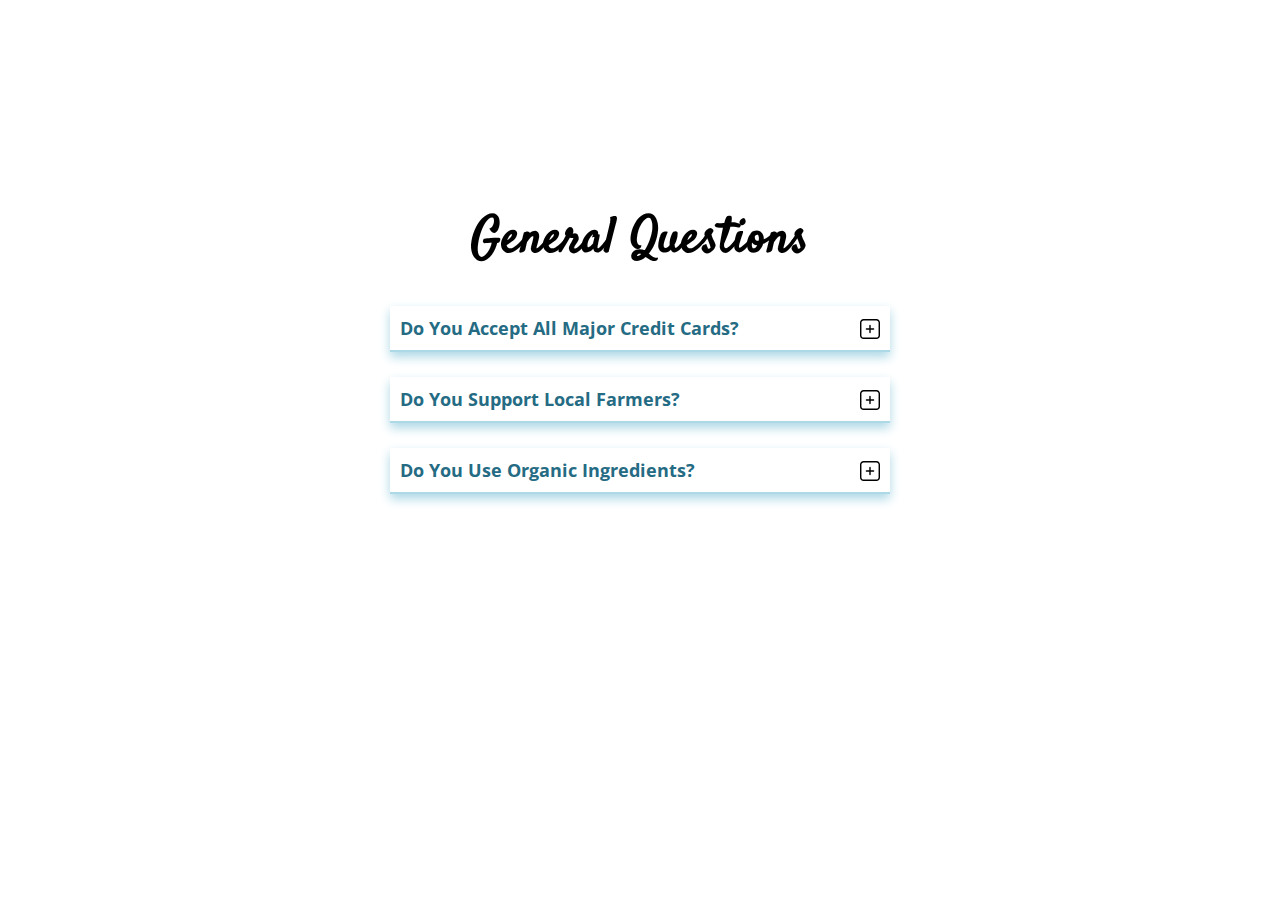
<file: Accordion1/index.html>
<!DOCTYPE html>
<html lang="en ">
  <head>
    <title>Questions</title>
    <meta charset="utf-8">
    <meta name="viewport" content="width=device-width, initial-scale=1.0">
    <link href="https://fonts.googleapis.com/css2?family=Open+Sans:wght@400;700&display=swap" rel="stylesheet">
    <link href="https://fonts.googleapis.com/css2?family=Satisfy&display=swap" rel="stylesheet">
    <link rel="stylesheet" href="style.css">
  </head>
  <body>
    <svg>
      <symbol id="open" viewBox="0 0 477.867 477.867">
        <g>
          <g>
            <path d="M392.533,0h-307.2C38.228,0.056,0.056,38.228,0,85.333v307.2c0.056,47.105,38.228,85.277,85.333,85.333h307.2
              c47.105-0.056,85.277-38.228,85.333-85.333v-307.2C477.81,38.228,439.638,0.056,392.533,0z M443.733,392.533
              c0,28.277-22.923,51.2-51.2,51.2h-307.2c-28.277,0-51.2-22.923-51.2-51.2v-307.2c0-28.277,22.923-51.2,51.2-51.2h307.2
              c28.277,0,51.2,22.923,51.2,51.2V392.533z"/>
          </g>
        </g>
        <g>
          <g>
            <path d="M324.267,221.867H256V153.6c0-9.426-7.641-17.067-17.067-17.067s-17.067,7.641-17.067,17.067v68.267H153.6
              c-9.426,0-17.067,7.641-17.067,17.067S144.174,256,153.6,256h68.267v68.267c0,9.426,7.641,17.067,17.067,17.067
              S256,333.692,256,324.267V256h68.267c9.426,0,17.067-7.641,17.067-17.067S333.692,221.867,324.267,221.867z"/>
          </g>
        </g>

      </symbol>
      <symbol id="close" viewBox="0 0 512 512">
        <g><path d="m416 241h-320c-8.284 0-15 6.716-15 15s6.716 15 15 15h320c8.284 0 15-6.716 15-15s-6.716-15-15-15z"/><path d="m437 0h-362c-41.355 0-75 33.645-75 75v362c0 41.355 33.645 75 75 75h362c41.355 0 75-33.645 75-75v-362c0-41.355-33.645-75-75-75zm45 437c0 24.813-20.187 45-45 45h-362c-24.813 0-45-20.187-45-45v-362c0-24.813 20.187-45 45-45h362c24.813 0 45 20.187 45 45z"/></g>
      </symbol>
    </svg>
    <section class="questions">
        <h1 class="title">general questions</h1>
        <div class="questions__list">
          <article class="questions__item">
            <div class="questions__header">
              <h3 class="questions__title">do you accept all major credit cards?</h3>
              <button class="questions__btn">
                <svg class="questions__icon-plus">
                  <use xlink:href="#open"></use>
                </svg>
                <svg class="questions__icon-minuse">
                  <use xlink:href="#close"></use>
                </svg>
              </button> 
            </div>
            <div class="questions__content">
              <p >
                Lorem ipsum dolor sit amet, consectetur adipiscing elit, sed do eiusmod tempor incididunt ut labore et dolore magna aliqua. Ut enim ad minim veniam, quis nostrud exercitation ullamco laboris nisi ut aliquip ex ea commodo consequat. Duis aute irure dolor in reprehenderit in voluptate velit esse cillum dolore eu fugiat nulla pariatur. Excepteur sint occaecat cupidatat non proident, sunt in culpa qui officia deserunt mollit anim id est laborum."
              </p>
            </div>
          </article>
          <article class="questions__item">
            <div class="questions__header">
              <h3 class="questions__title">do you support local farmers?</h3>
              <button class="questions__btn">
                <svg class="questions__icon-plus">
                  <use xlink:href="#open"></use>
                </svg>
                <svg class="questions__icon-minuse">
                  <use xlink:href="#close"></use>
                </svg>
              </button> 
            </div>
            <div class="questions__content">
              <p >
                "Sed ut perspiciatis unde omnis iste natus error sit voluptatem accusantium doloremque laudantium, totam rem aperiam, eaque ipsa quae ab illo inventore veritatis et quasi architecto beatae vitae dicta sunt explicabo. Nemo enim ipsam voluptatem quia voluptas sit aspernatur aut odit aut fugit, sed quia consequuntur magni dolores eos qui ratione voluptatem sequi nesciunt. Neque porro quisquam est, qui dolorem ipsum quia dolor sit amet, consectetur, adipisci velit, sed quia non numquam eius modi tempora incidunt ut labore et dolore magnam aliquam quaerat voluptatem. Ut enim ad minima veniam, quis nostrum exercitationem ullam corporis suscipit laboriosam, nisi ut aliquid ex ea commodi consequatur? Quis autem vel eum iure reprehenderit qui in ea voluptate velit esse quam nihil molestiae consequatur, vel illum qui dolorem eum fugiat quo voluptas nulla pariatur?"
              </p>
            </div>
            
          </article>
          <article class="questions__item">
            <div class="questions__header">
              <h3 class="questions__title">do you use organic ingredients?</h3>
              <button class="questions__btn">
                <svg class="questions__icon-plus">
                  <use xlink:href="#open"></use>
                </svg>
                <svg class="questions__icon-minuse">
                  <use xlink:href="#close"></use>
                </svg>
              </button>
              
                
            </div>
            <div class="questions__content">
              <p >
                Lorem ipsum dolor sit amet, consectetur adipiscing elit, sed do eiusmod tempor incididunt ut labore et dolore magna aliqua. Ut enim ad minim veniam, quis nostrud exercitation ullamco laboris nisi ut aliquip ex ea commodo consequat. Duis aute irure dolor in reprehenderit in voluptate velit esse cillum dolore eu fugiat nulla pariatur. Excepteur sint occaecat cupidatat non proident, sunt in culpa qui officia deserunt mollit anim id est laborum."
              </p>
            </div> 
          </article>
        </div>
      <script src="app.js"></script>      
  </body>
</html>
</file>
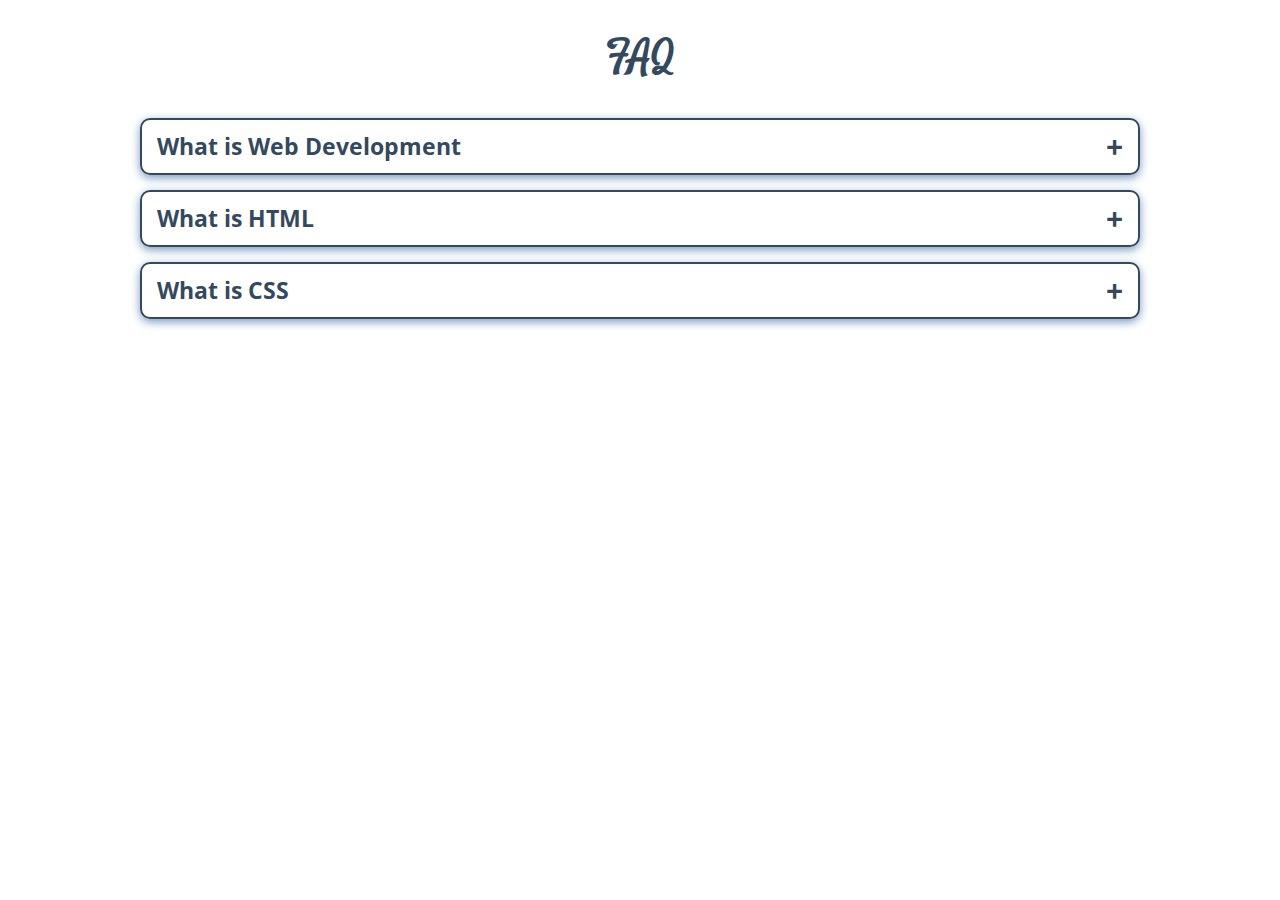
<file: Accordion2/index.html>
<!DOCTYPE html>
<html lang="en ">
  <head>
    <title>FAQ</title>
    <meta charset="utf-8">
    <meta name="viewport" content="width=device-width, initial-scale=1.0">
    <link href="https://fonts.googleapis.com/css2?family=Open+Sans:wght@400;700&display=swap" rel="stylesheet">
    <link href="https://fonts.googleapis.com/css2?family=Satisfy&display=swap" rel="stylesheet">
    <link rel="stylesheet" href="style.css">
  </head>
  <body>
    
      <h1 class="title">FAQ</h1>
      <div class="accordion">
        <div class="accordion-item">
          <div class="accordion-header">
            <h2 class="accordion-title">What is Web Development</h2>
          </div>
          <div class="accordion-body">
            <div class="accordion-body-content">
              <p>
                Lorem ipsum dolor sit amet, consectetur adipiscing elit, sed do eiusmod tempor incididunt ut labore et dolore magna aliqua. Ut enim ad minim veniam, quis nostrud exercitation ullamco laboris nisi ut aliquip ex ea commodo consequat. Duis aute irure dolor in reprehenderit in voluptate velit esse cillum dolore eu fugiat nulla pariatur. Excepteur sint occaecat cupidatat non proident, sunt in culpa qui officia deserunt mollit anim id est laborum."
              </p>
            </div>
          </div>
        </div>
        <div class="accordion-item">
          <div class="accordion-header">
            <h2 class="accordion-title">What is HTML</h2>
          </div>
          <div class="accordion-body">
            <div class="accordion-body-content">
              <p>
                Lorem ipsum dolor sit amet, consectetur adipiscing elit, sed do eiusmod tempor incididunt ut labore et dolore magna aliqua. Ut enim ad minim veniam, quis nostrud exercitation ullamco laboris nisi ut aliquip ex ea commodo consequat. Duis aute irure dolor in reprehenderit in voluptate velit esse cillum dolore eu fugiat nulla pariatur. Excepteur sint occaecat cupidatat non proident, sunt in culpa qui officia deserunt mollit anim id est laborum."
              </p>
            </div>
          </div>
        </div>
        <div class="accordion-item">
          <div class="accordion-header">
            <h2 class="accordion-title">What is CSS</h2>
          </div>
          <div class="accordion-body">
            <div class="accordion-body-content">
              <p>
                Lorem ipsum dolor sit amet, consectetur adipiscing elit, sed do eiusmod tempor incididunt ut labore et dolore magna aliqua. Ut enim ad minim veniam, quis nostrud exercitation ullamco laboris nisi ut aliquip ex ea commodo consequat. Duis aute irure dolor in reprehenderit in voluptate velit esse cillum dolore eu fugiat nulla pariatur. Excepteur sint occaecat cupidatat non proident, sunt in culpa qui officia deserunt mollit anim id est laborum."
              </p>
              <p>
                Lorem ipsum dolor sit amet, consectetur adipiscing elit, sed do eiusmod tempor incididunt ut labore et dolore magna aliqua. Ut enim ad minim veniam, quis nostrud exercitation ullamco laboris nisi ut aliquip ex ea commodo consequat. Duis aute irure dolor in reprehenderit in voluptate velit esse cillum dolore eu fugiat nulla pariatur. Excepteur sint occaecat cupidatat non proident, sunt in culpa qui officia deserunt mollit anim id est laborum."
              </p>
            </div>
          </div>
        </div>
      </div>
      <script src="app.js"></script>   

  </body>
</html>
</file>
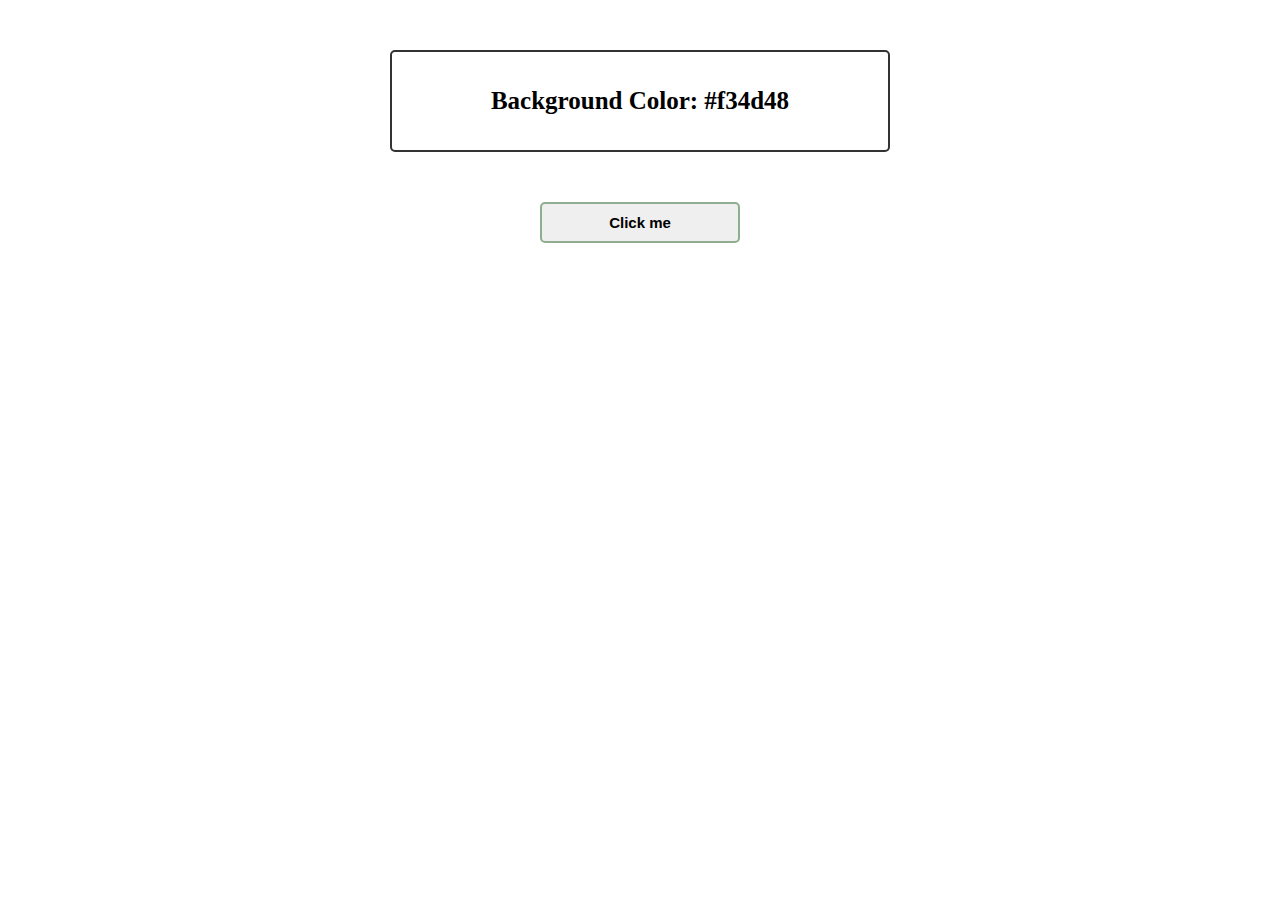
<file: Color Flipper/index.html>
<!DOCTYPE html>
<html lang="en ">
  <head>
    <title>Color Flipper</title>
    <meta charset="utf-8">
    <meta name="viewport" content="width=device-width, initial-scale=1.0">    
    <link rel="stylesheet" href="style.css">
  </head>
  <body>    
    <div class="container">
      <h3 class="title">Background Color: <span class="color">#f34d48</span></h3>
    </div>
    <button class="btn">Click me</button>
  </body>
  <script src="app.js"></script>
</html>
</file>
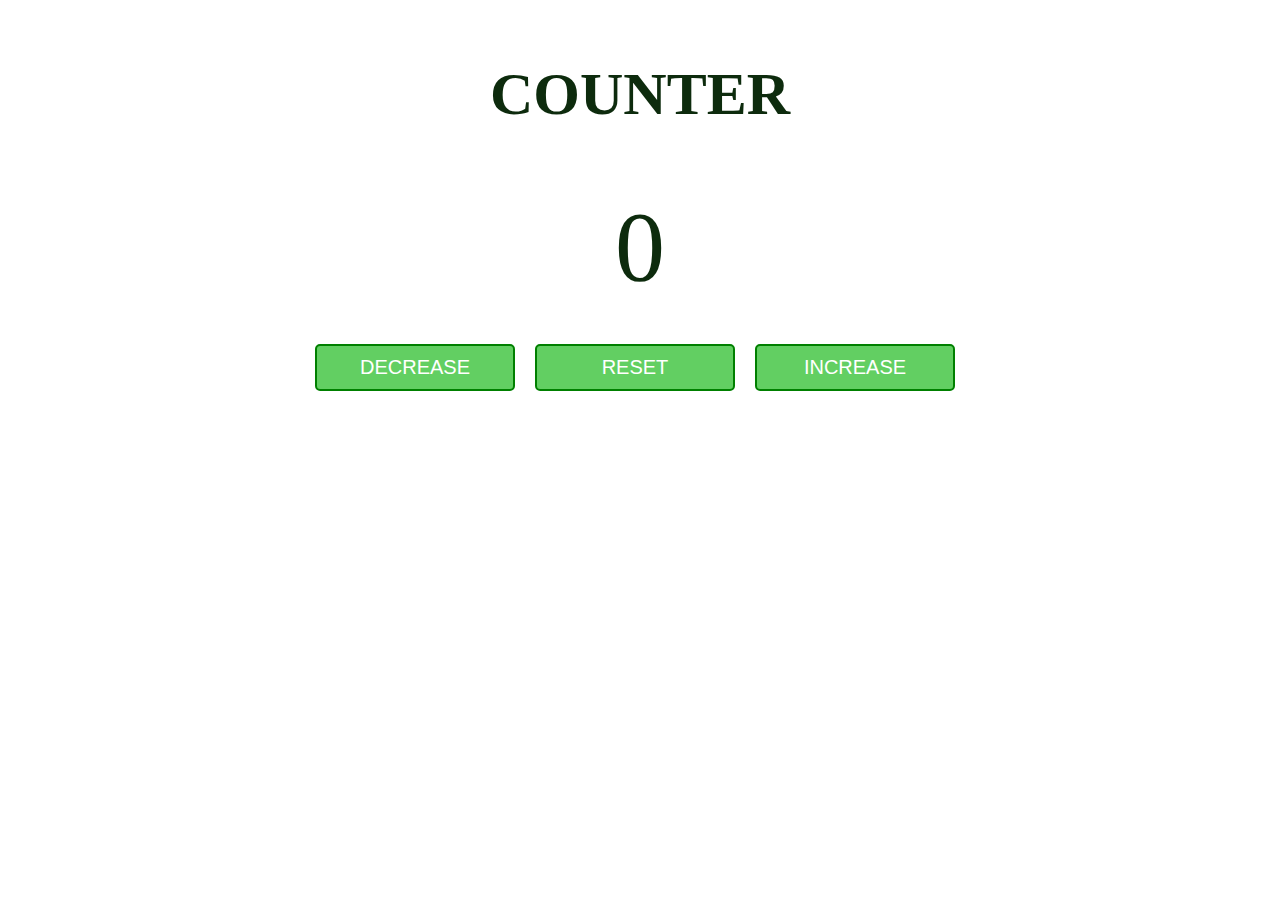
<file: Counter/index.html>
<!DOCTYPE html>
<html lang="en ">
  <head>
    <title>Counter</title>
    <meta charset="utf-8">
    <meta name="viewport" content="width=device-width, initial-scale=1.0">    
    <link rel="stylesheet" href="style.css">
  </head>
  <body>    
    <div class="container">
      <h3 class="title">Counter</h3>
      <p class="countNumber">0</p>
    </div>
    <div class="btn-container">
      <button class="btn btnDecrease">decrease</button>
      <button class="btn btnReset">reset</button>
      <button class="btn btnIncrease">increase</button>
    </div>
    
  </body>
  <script src="app.js"></script>
</html>
</file>
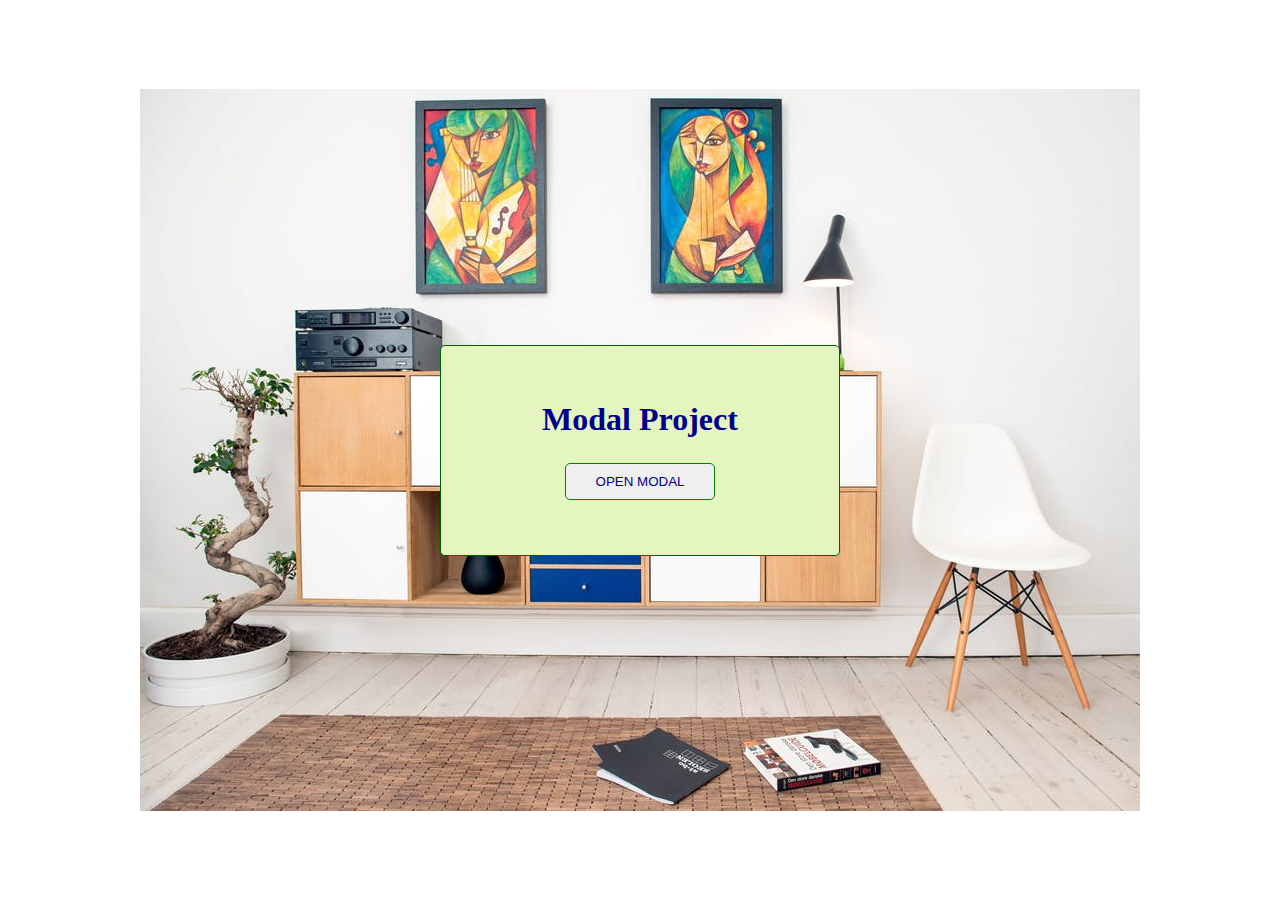
<file: Modal/index.html>
<!DOCTYPE html>
<html lang="en ">
  <head>
    <title>Modal</title>
    <meta charset="utf-8">
    <meta name="viewport" content="width=device-width, initial-scale=1.0">
    <link href="https://fonts.googleapis.com/css2?family=Open+Sans:wght@400;700&display=swap" rel="stylesheet">
    <link rel="stylesheet" href="style.css">
  </head>
  <body>
    <div class="wrapper">
      <div class="banner">
        <h1 class="banner-title">modal project</h1>
        <button class="btn btn-modal">open modal</button>
      </div>
    </div>
    
    <div class="modal-overlay">
      <div class="modal-container">
        <h3 class="modal-title">modal content</h3>
        <button class="btn-close">
          <img class="btn-close__icon" src="cancel.svg" alt="btn-close-modal">
        </button>
      </div>
    </div>
  <script src="app.js"></script>
  </body>
</html>
</file>
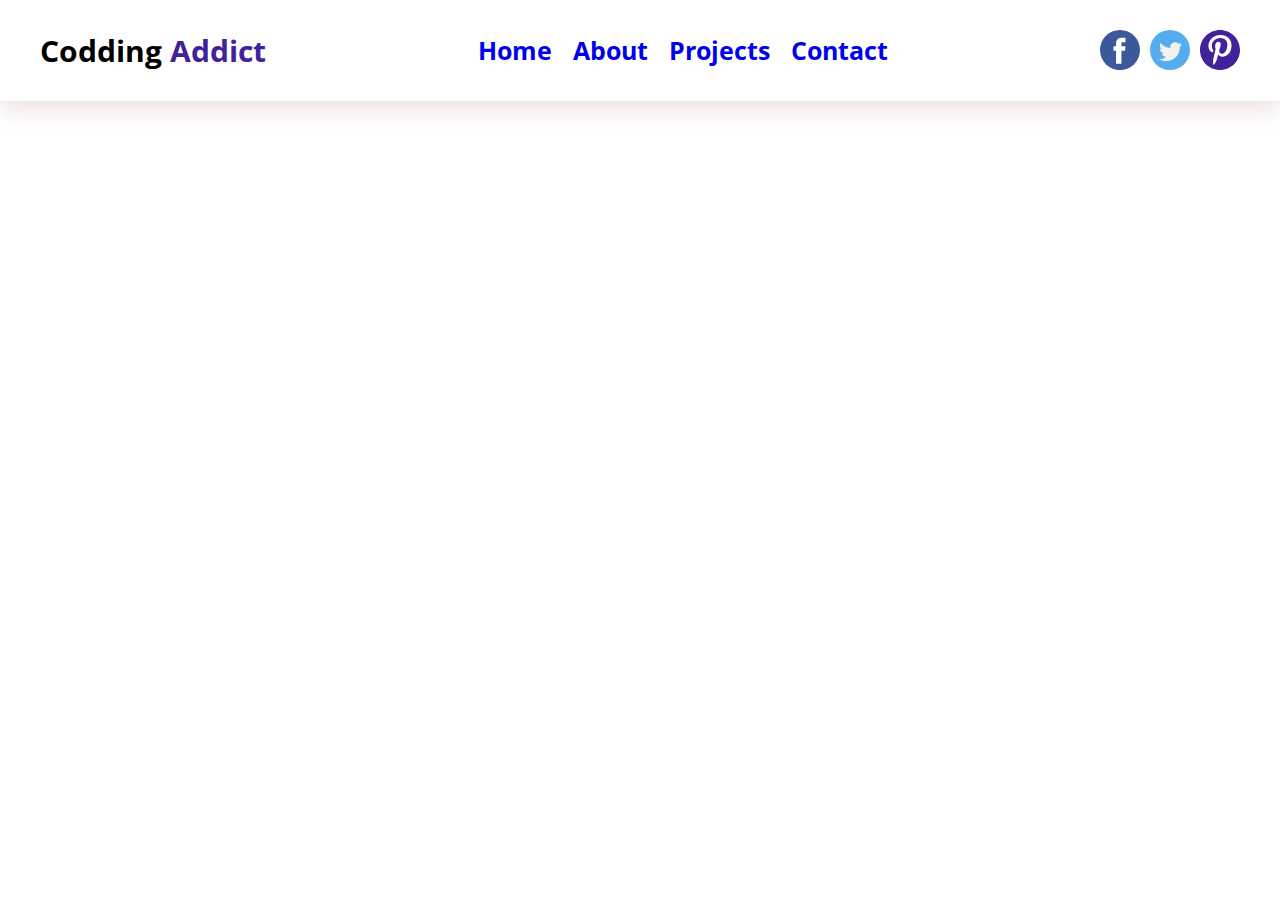
<file: Navbar/index.html>
<!DOCTYPE html>
<html lang="en ">
  <head>
    <title>NavBar</title>
    <meta charset="utf-8">
    <meta name="viewport" content="width=device-width, initial-scale=1.0">
    <link href="https://fonts.googleapis.com/css2?family=Open+Sans:wght@400;700&display=swap" rel="stylesheet">
    <link rel="stylesheet" href="style.css">
  </head>
  <body>

    <svg display="none">
      <symbol id="facebook" viewBox="0 0 112.196 112.196">
        <g>
          <circle style="fill:#3B5998;" cx="56.098" cy="56.098" r="56.098"/>
          <path style="fill:#FFFFFF;" d="M70.201,58.294h-10.01v36.672H45.025V58.294h-7.213V45.406h7.213v-8.34
            c0-5.964,2.833-15.303,15.301-15.303L71.56,21.81v12.51h-8.151c-1.337,0-3.217,0.668-3.217,3.513v7.585h11.334L70.201,58.294z"/>
        </g>
      </symbol>
      <symbol id="twitter" viewBox="0 0 112.197 112.197">
        <g>
          <circle style="fill:#55ACEE;" cx="56.099" cy="56.098" r="56.098"/>
          <g>
            <path style="fill:#F1F2F2;" d="M90.461,40.316c-2.404,1.066-4.99,1.787-7.702,2.109c2.769-1.659,4.894-4.284,5.897-7.417
              c-2.591,1.537-5.462,2.652-8.515,3.253c-2.446-2.605-5.931-4.233-9.79-4.233c-7.404,0-13.409,6.005-13.409,13.409
              c0,1.051,0.119,2.074,0.349,3.056c-11.144-0.559-21.025-5.897-27.639-14.012c-1.154,1.98-1.816,4.285-1.816,6.742
              c0,4.651,2.369,8.757,5.965,11.161c-2.197-0.069-4.266-0.672-6.073-1.679c-0.001,0.057-0.001,0.114-0.001,0.17
              c0,6.497,4.624,11.916,10.757,13.147c-1.124,0.308-2.311,0.471-3.532,0.471c-0.866,0-1.705-0.083-2.523-0.239
              c1.706,5.326,6.657,9.203,12.526,9.312c-4.59,3.597-10.371,5.74-16.655,5.74c-1.08,0-2.15-0.063-3.197-0.188
              c5.931,3.806,12.981,6.025,20.553,6.025c24.664,0,38.152-20.432,38.152-38.153c0-0.581-0.013-1.16-0.039-1.734
              C86.391,45.366,88.664,43.005,90.461,40.316L90.461,40.316z"/>
          </g>
        </g>
      </symbol>
      <symbol id="pinterest" viewBox="0 0 97.75 97.75" >
        <g>
          <path d="M48.875,0C21.883,0,0,21.882,0,48.875S21.883,97.75,48.875,97.75S97.75,75.868,97.75,48.875S75.867,0,48.875,0z
             M54.499,65.109c-4.521,0-8.773-2.444-10.229-5.219c0,0-2.432,9.645-2.943,11.506c-1.813,6.58-7.146,13.162-7.561,13.701
            c-0.289,0.375-0.928,0.258-0.994-0.24c-0.113-0.838-1.475-9.139,0.127-15.909c0.801-3.4,5.383-22.814,5.383-22.814
            s-1.334-2.673-1.334-6.625c0-6.205,3.596-10.837,8.074-10.837c3.807,0,5.645,2.859,5.645,6.286c0,3.828-2.436,9.552-3.693,14.856
            c-1.051,4.441,2.225,8.064,6.605,8.064c7.933,0,13.272-10.188,13.272-22.261c0-9.174-6.176-16.044-17.418-16.044
            c-12.697,0-20.615,9.471-20.615,20.052c0,3.646,1.078,6.221,2.764,8.21c0.773,0.915,0.883,1.283,0.602,2.333
            c-0.203,0.771-0.66,2.625-0.854,3.358c-0.279,1.062-1.137,1.44-2.098,1.049c-5.846-2.387-8.572-8.793-8.572-15.994
            c0-11.893,10.029-26.154,29.922-26.154c15.985,0,26.506,11.566,26.506,23.984C77.089,52.839,67.956,65.109,54.499,65.109z"/>
        </g>
      </symbol>
    </svg>  
    
    <header class="header">
      <div class="container">
        <div class="header__inner">
          <h1 class="header__title">codding <span>addict</span></h1>
          <nav class="nav">
            <ul class="nav__list">
              <li class="nav__item">
                <a href="#" class="nav__link">home</a>
              </li>
              <li class="nav__item">
                <a href="#" class="nav__link">about</a>
              </li>
              <li class="nav__item">
                <a href="#" class="nav__link">projects</a>
              </li>
              <li class="nav__item">
                <a href="#" class="nav__link">contact</a>
              </li>
            </ul>
          </nav>
          <button class="nav-burger" id="nav-burger">
            <span class="nav-burger__item"></span>
          </button>
          
          <div class="social">
              <a href="#" class="social__item" target="_blank">
                <svg class="social__icon">              
                  <use xlink:href="#facebook"></use>
                </svg>
              </a>
              <a href="#" class="social__item" target="_blank">
                <svg class="social__icon">
                  <use xlink:href="#twitter"></use>
                </svg>
              </a>
              <a href="#" class="social__item" target="_blank">
                <svg class="social__icon">
                  <use xlink:href="#pinterest"></use>
                </svg>
              </a>
          </div>
        </div>
      </div>
    </header>
    <script src="app.js"></script>
  </body>
</html>
</file>
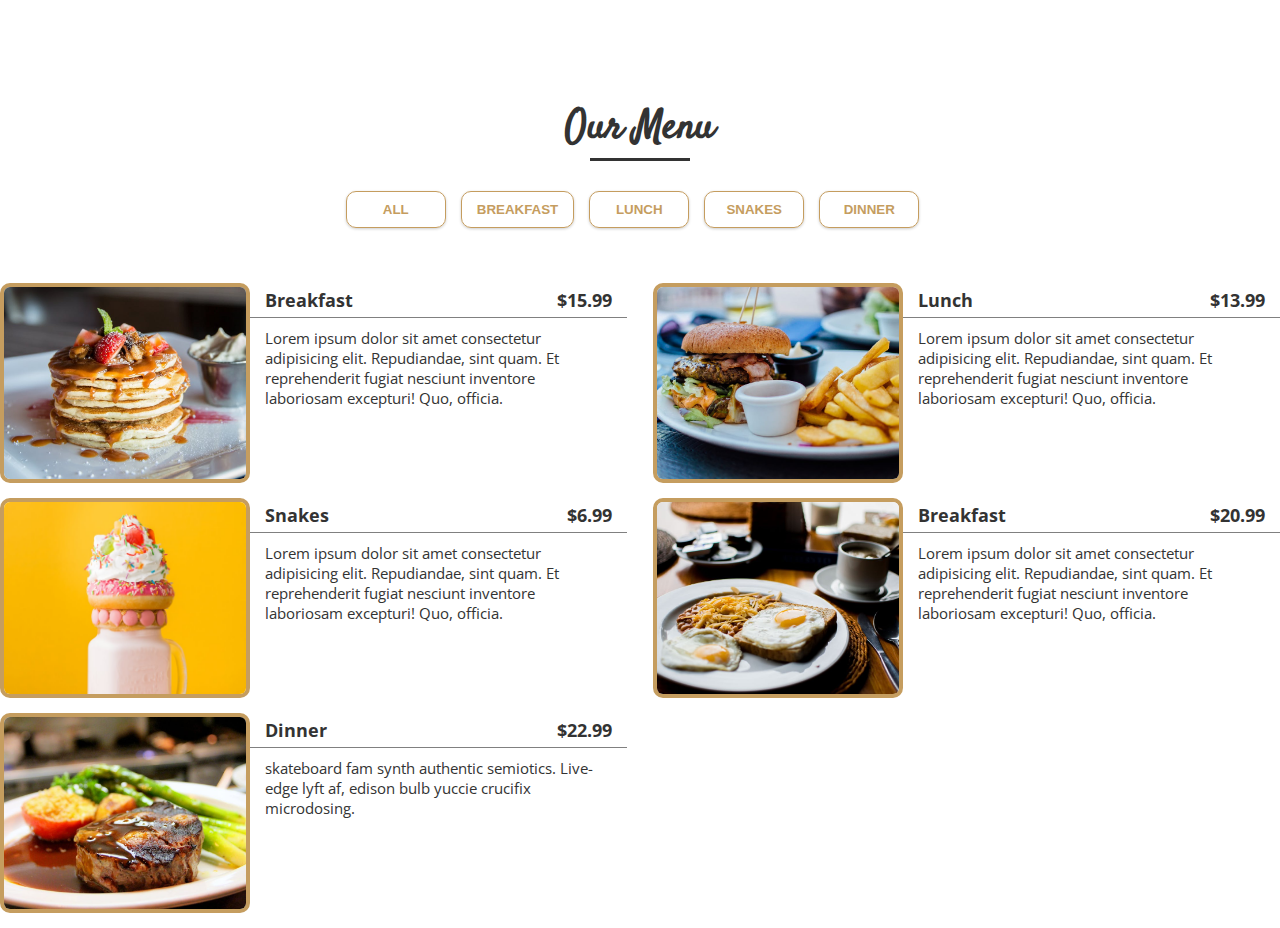
<file: Restaurant Menu Page/index.html>
<!DOCTYPE html>
<html lang="en ">
  <head>
    <title>Restaurant Menu</title>
    <meta charset="utf-8">
    <meta name="viewport" content="width=device-width, initial-scale=1.0">
    <link href="https://fonts.googleapis.com/css2?family=Open+Sans:wght@400;700&display=swap" rel="stylesheet">
    <link href="https://fonts.googleapis.com/css2?family=Satisfy&display=swap" rel="stylesheet">
    <link rel="stylesheet" href="style.css">
  </head>
  <body>
    <section class="menu">
      <h1 class="menu-title">
        our menu
      </h1>
      <div class="btn-container">
        <!-- 
        <button type="button" class="btn-filter" data-category="all">all</button>
        -->
      </div>
      <section class="menu-list">
        
        <!--
        <article class="menu-item"> 
          <div class="menu-imgblock">
            <img class="menu-img" src="img/item-1.jpeg" alt="">
          </div>
          <div class="menu-item-body">
            <div class="menu-item-header">
              <h3 class="menu-item-title">buttermilk pancakes</h3>
              <h3 class="menu-item-price">$15.99</h3>
            </div>
            <div class="menu-item-content">
              <p>
                Lorem ipsum dolor sit amet consectetur adipisicing elit.
                Repudiandae, sint quam. Et reprehenderit fugiat nesciunt inventore
                laboriosam excepturi! Quo, officia.
              </p>
            </div>
          </div>
        </article>
        -->
      
      </section>
    </section>
  
  
    <script src="app.js"></script>

  </body>
</html>
</file>
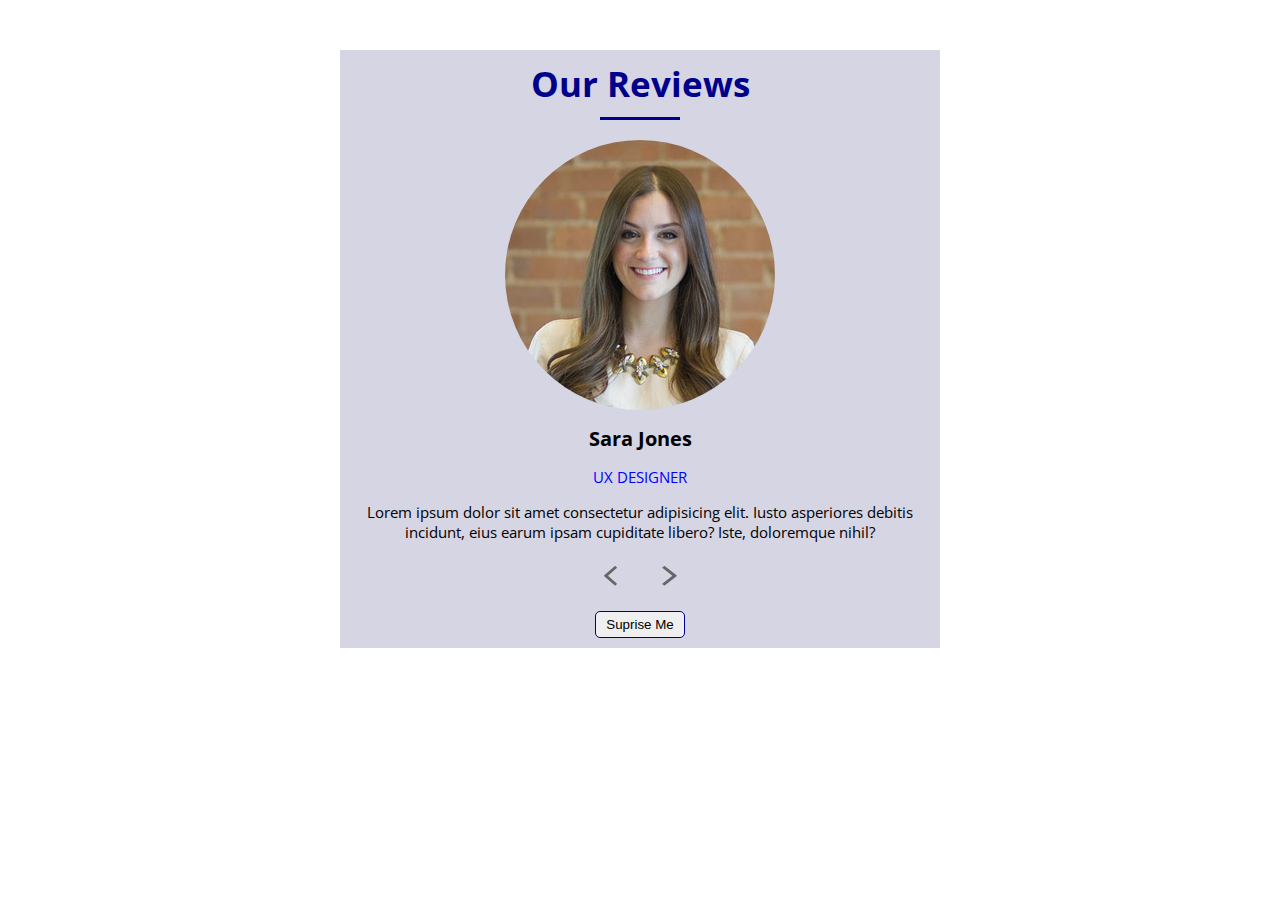
<file: ReviewSlider/index.html>
<!DOCTYPE html>
<html lang="en ">
  <head>
    <title>ReviewsSlider</title>
    <meta charset="utf-8">
    <meta name="viewport" content="width=device-width, initial-scale=1.0">
    <link href="https://fonts.googleapis.com/css2?family=Open+Sans:wght@400;700&display=swap" rel="stylesheet">
    <link rel="stylesheet" href="style.css">
  </head>
  <body>
    <main>
      <section class="container">
        <h2 class="title">Our Reviews</h2>
        <article class="review">
          <div class="container-img">
            <img src="" id="person-img" alt="author_photo">
          </div>
          <h4 class="author" id="author"></h4>
          <p class="job" id="job"></p>
          <p class="info" id="info"></p>
          <div class="btn-container">
            <button class="btn-prev"></button>
            <button class="btn-next"></button>
          </div>
          <button class="btn-random">suprise me</button>
        </article>
      </section>
    </main>
    <script src="app.js"></script>
  </body>
  </html>
</file>
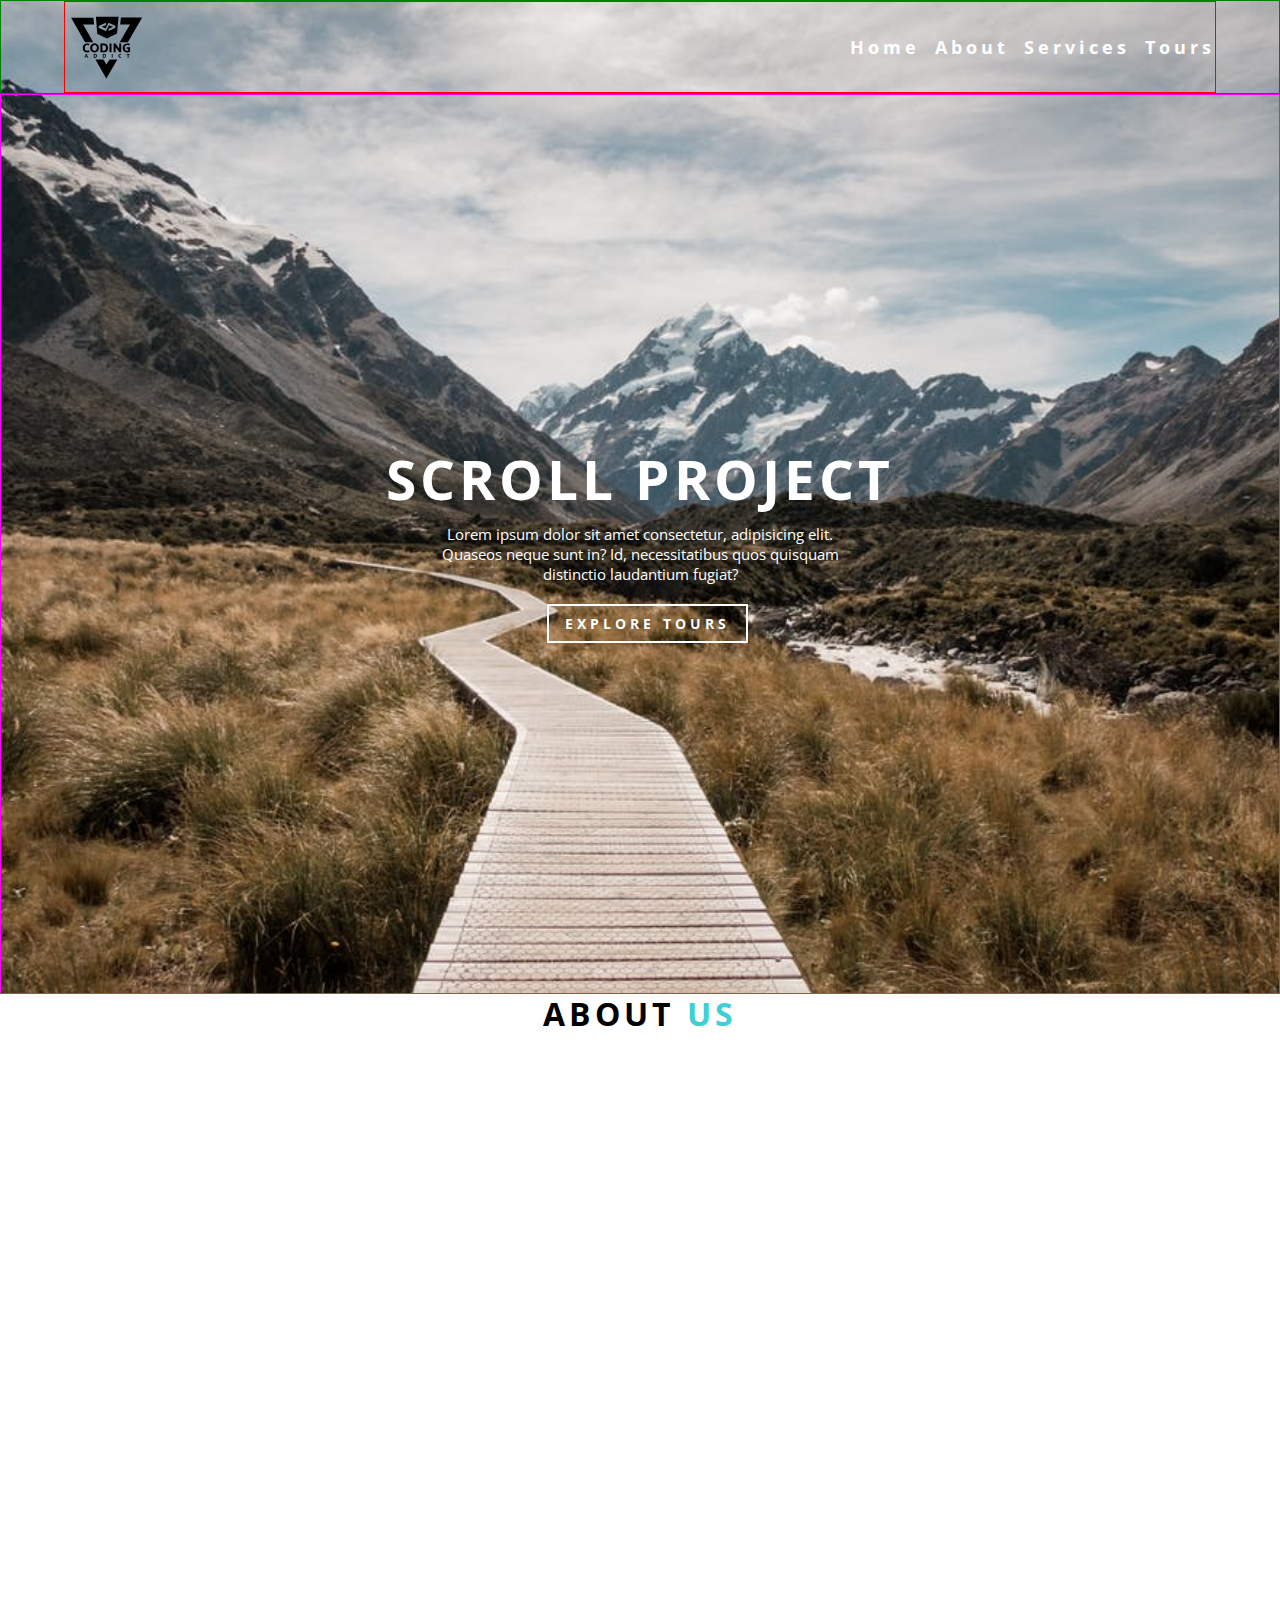
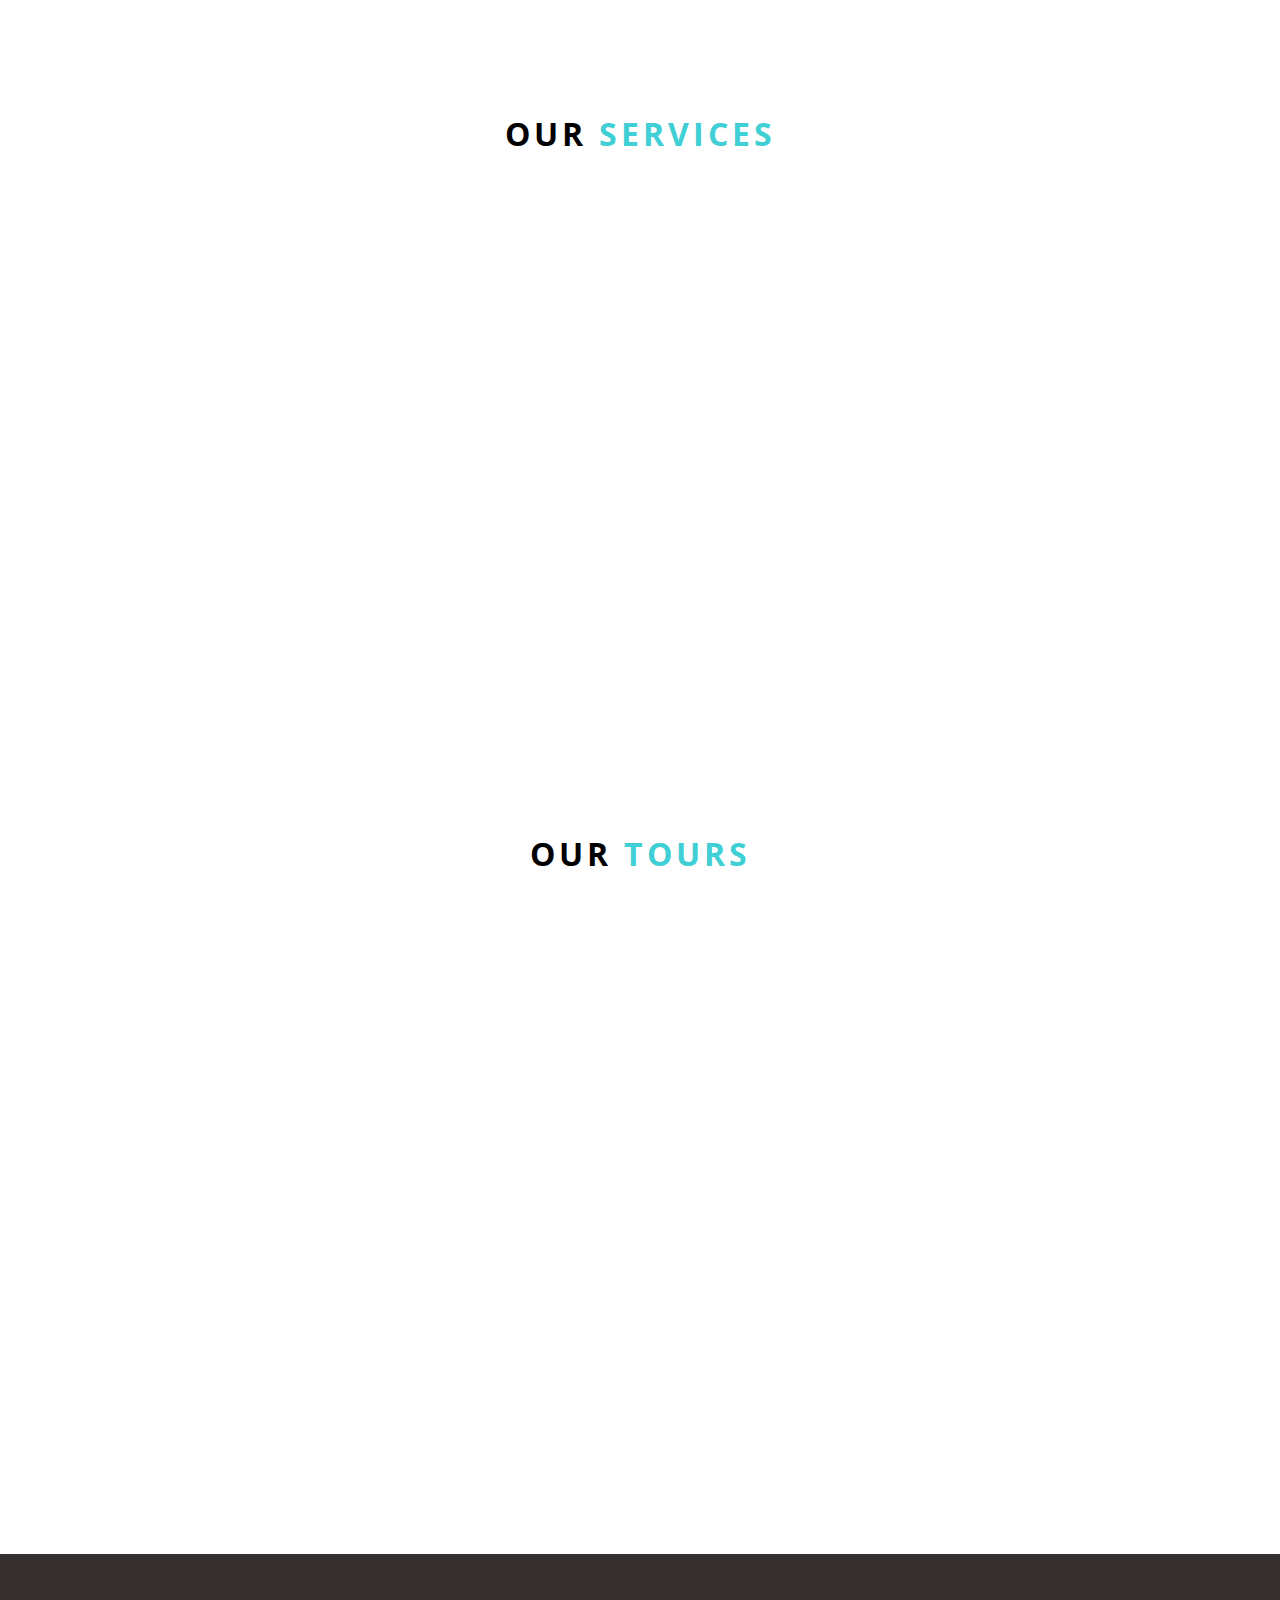
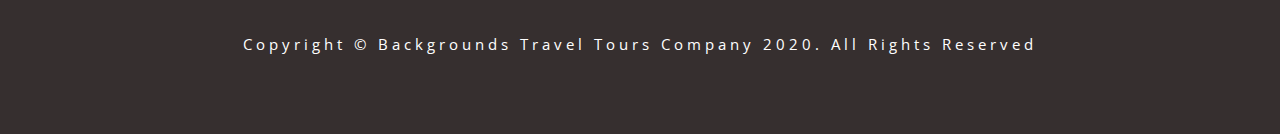
<file: Scroll Responsive/index.html>
<!DOCTYPE html>
<html lang="en ">
  <head>
    <title>Scroll Responsive</title>
    <meta charset="utf-8">
    <meta name="viewport" content="width=device-width, initial-scale=1.0">
    <link href="https://fonts.googleapis.com/css2?family=Open+Sans:wght@400;700&display=swap" rel="stylesheet">
    <link rel="stylesheet" href="style.css">
  </head>
  <body>
    <section id="home" class="intro">
      <header class="header">
        <div class="header__inner">
          <img class="logo" src="logo.svg" alt="logo">
        <nav class="nav">
          <ul class="links">
            <li>
              <a href="#home" class="scroll-link">home</a>
            </li>
            <li>
              <a href="#about" class="scroll-link">about</a>
            </li>
            <li>
              <a href="#services" class="scroll-link">services</a>
            </li>
            <li>
              <a href="#tours" class="scroll-link">tours</a>
            </li>
          </ul>
        </nav>
        <button class="nav-toggle">
          <img class="nav-toggle-img" src="square.svg" alt="burgermenu">
        </button>
        </div>
      </header>
      <div class="banner">
        <h1 class="banner-title">scroll project</h1>
        <p class="banner-content">
          Lorem ipsum dolor sit amet consectetur, adipisicing elit. Quaseos neque sunt in? Id, necessitatibus quos quisquam distinctio laudantium fugiat?
        </p>
        <a href="#tours" class="btn btn-white scroll-link">explore tours</a>
      </div>
    </section>
    <section id="about" class="section">
      <h2 class="section-title">about <span>us</span></h2>
    </section>
    <section id="services" class="section">
      <h2 class="section-title">our <span>services</span></h2>
    </section>
    <section id="tours" class="section">
      <h2 class="section-title">our <span>tours</span></h2>
    </section>
    <footer class="section">
      <p>
        copyright &copy; backgrounds travel tours company <span id="date">2020</span>. all rights reserved
      </p>
    </footer>
    <a href="#home" class="top-link">
      <img src="up-arrow.svg">
    </a>
    <script src="app.js"></script>
  </body>
</html>
</file>
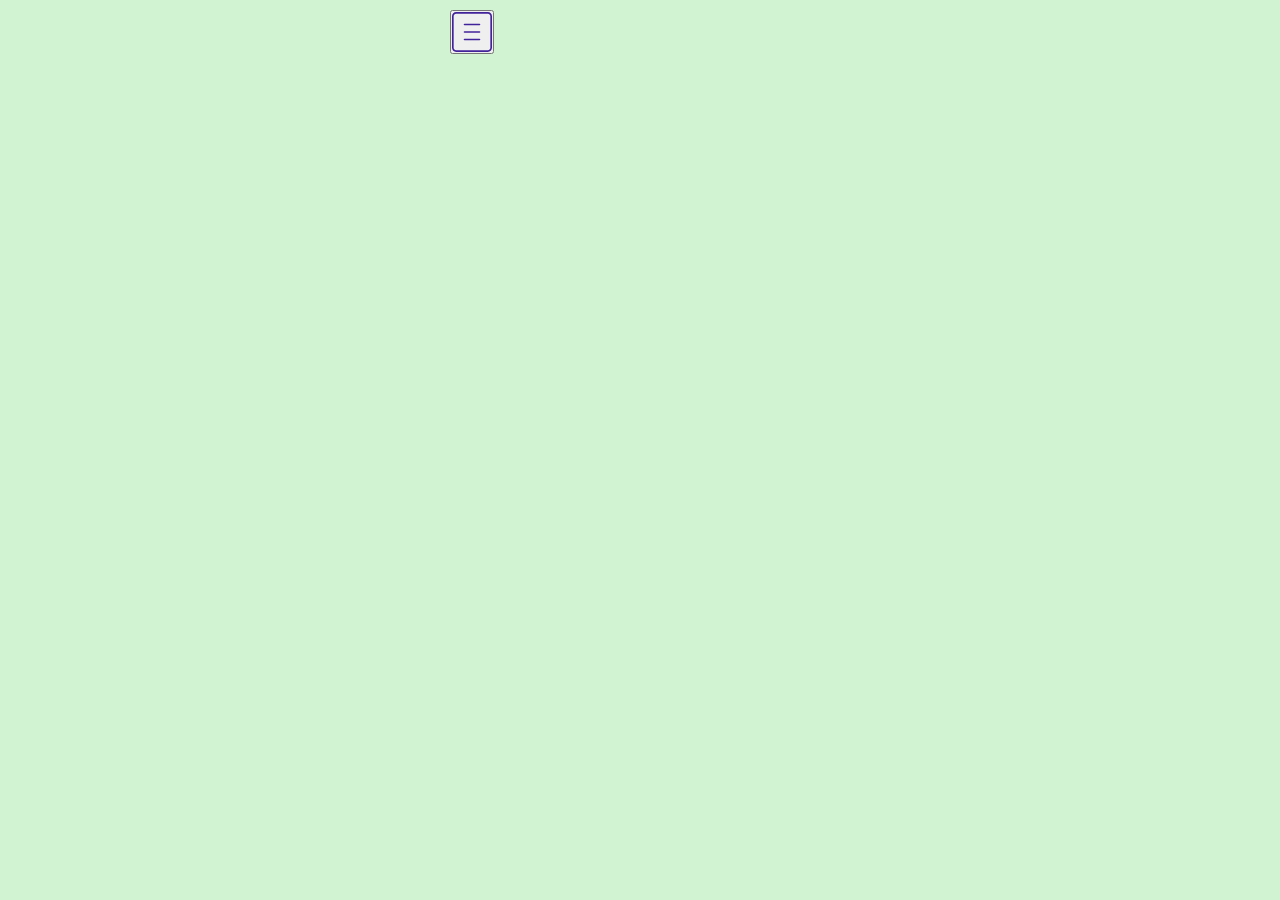
<file: Sidebar/index.html>
<!DOCTYPE html>
<html lang="en ">
  <head>
    <title>Sidebar</title>
    <meta charset="utf-8">
    <meta name="viewport" content="width=device-width, initial-scale=1.0">
    <link href="https://fonts.googleapis.com/css2?family=Open+Sans:wght@400;700&display=swap" rel="stylesheet">
    <link rel="stylesheet" href="style.css">
  </head>
  <body>
    <svg display="none">
      <symbol id="facebook" viewBox="0 0 112.196 112.196">
        <g>
          <circle style="fill:#3B5998;" cx="56.098" cy="56.098" r="56.098"/>
          <path style="fill:#FFFFFF;" d="M70.201,58.294h-10.01v36.672H45.025V58.294h-7.213V45.406h7.213v-8.34
            c0-5.964,2.833-15.303,15.301-15.303L71.56,21.81v12.51h-8.151c-1.337,0-3.217,0.668-3.217,3.513v7.585h11.334L70.201,58.294z"/>
        </g>
      </symbol>
      <symbol id="twitter" viewBox="0 0 112.197 112.197">
        <g>
          <circle style="fill:#55ACEE;" cx="56.099" cy="56.098" r="56.098"/>
          <g>
            <path style="fill:#F1F2F2;" d="M90.461,40.316c-2.404,1.066-4.99,1.787-7.702,2.109c2.769-1.659,4.894-4.284,5.897-7.417
              c-2.591,1.537-5.462,2.652-8.515,3.253c-2.446-2.605-5.931-4.233-9.79-4.233c-7.404,0-13.409,6.005-13.409,13.409
              c0,1.051,0.119,2.074,0.349,3.056c-11.144-0.559-21.025-5.897-27.639-14.012c-1.154,1.98-1.816,4.285-1.816,6.742
              c0,4.651,2.369,8.757,5.965,11.161c-2.197-0.069-4.266-0.672-6.073-1.679c-0.001,0.057-0.001,0.114-0.001,0.17
              c0,6.497,4.624,11.916,10.757,13.147c-1.124,0.308-2.311,0.471-3.532,0.471c-0.866,0-1.705-0.083-2.523-0.239
              c1.706,5.326,6.657,9.203,12.526,9.312c-4.59,3.597-10.371,5.74-16.655,5.74c-1.08,0-2.15-0.063-3.197-0.188
              c5.931,3.806,12.981,6.025,20.553,6.025c24.664,0,38.152-20.432,38.152-38.153c0-0.581-0.013-1.16-0.039-1.734
              C86.391,45.366,88.664,43.005,90.461,40.316L90.461,40.316z"/>
          </g>
        </g>
      </symbol>
      <symbol id="pinterest" viewBox="0 0 97.75 97.75" >
        <g>
          <path d="M48.875,0C21.883,0,0,21.882,0,48.875S21.883,97.75,48.875,97.75S97.75,75.868,97.75,48.875S75.867,0,48.875,0z
             M54.499,65.109c-4.521,0-8.773-2.444-10.229-5.219c0,0-2.432,9.645-2.943,11.506c-1.813,6.58-7.146,13.162-7.561,13.701
            c-0.289,0.375-0.928,0.258-0.994-0.24c-0.113-0.838-1.475-9.139,0.127-15.909c0.801-3.4,5.383-22.814,5.383-22.814
            s-1.334-2.673-1.334-6.625c0-6.205,3.596-10.837,8.074-10.837c3.807,0,5.645,2.859,5.645,6.286c0,3.828-2.436,9.552-3.693,14.856
            c-1.051,4.441,2.225,8.064,6.605,8.064c7.933,0,13.272-10.188,13.272-22.261c0-9.174-6.176-16.044-17.418-16.044
            c-12.697,0-20.615,9.471-20.615,20.052c0,3.646,1.078,6.221,2.764,8.21c0.773,0.915,0.883,1.283,0.602,2.333
            c-0.203,0.771-0.66,2.625-0.854,3.358c-0.279,1.062-1.137,1.44-2.098,1.049c-5.846-2.387-8.572-8.793-8.572-15.994
            c0-11.893,10.029-26.154,29.922-26.154c15.985,0,26.506,11.566,26.506,23.984C77.089,52.839,67.956,65.109,54.499,65.109z"/>
        </g>
      </symbol>
      <symbol id="burgermenu" viewBox="0 0 24 24">
        <g>
          <path d="m21.5 24h-19c-1.379 0-2.5-1.122-2.5-2.5v-19c0-1.378 1.121-2.5 2.5-2.5h19c1.379 0 2.5 1.122 2.5 2.5v19c0 1.378-1.121 2.5-2.5 2.5zm-19-23c-.827 0-1.5.673-1.5 1.5v19c0 .827.673 1.5 1.5 1.5h19c.827 0 1.5-.673 1.5-1.5v-19c0-.827-.673-1.5-1.5-1.5z"/></g><g><path d="m16.5 8h-9c-.276 0-.5-.224-.5-.5s.224-.5.5-.5h9c.276 0 .5.224.5.5s-.224.5-.5.5z"/></g><g><path d="m16.5 12.5h-9c-.276 0-.5-.224-.5-.5s.224-.5.5-.5h9c.276 0 .5.224.5.5s-.224.5-.5.5z"/></g><g><path d="m16.5 17h-9c-.276 0-.5-.224-.5-.5s.224-.5.5-.5h9c.276 0 .5.224.5.5s-.224.5-.5.5z"/></g>
      </symbol>
    </svg>
    <main>
    <button class="btn-toggle">
      <svg class="btn-icon">
        <use xlink:href="#burgermenu"></use>
      </svg>
    </button>
    <aside class="sidebar">
      <h1 class="title">codding adict</h1>
      <nav class="nav">
        <ul class="nav__list">
          <li class="nav__item">
            <a href="#" class="nav__link">home</a>
          </li>
          <li class="nav__item">
            <a href="#" class="nav__link">about</a>
          </li>
          <li class="nav__item">
            <a href="#" class="nav__link">projects</a>
          </li>
          <li class="nav__item">
            <a href="#" class="nav__link">contact</a>
          </li>
        </ul>
      </nav>
      <div class="social">
        <a href="#" class="social__item" target="_blank">
          <svg class="social__icon">              
            <use xlink:href="#facebook"></use>
          </svg>
        </a>
        <a href="#" class="social__item" target="_blank">
          <svg class="social__icon">
            <use xlink:href="#twitter"></use>
          </svg>
        </a>
        <a href="#" class="social__item" target="_blank">
          <svg class="social__icon">
            <use xlink:href="#pinterest"></use>
          </svg>
        </a>
    </div>
    </aside>
  </main>
  </body>
  <script src="app.js"></script>
  </html>
</file>
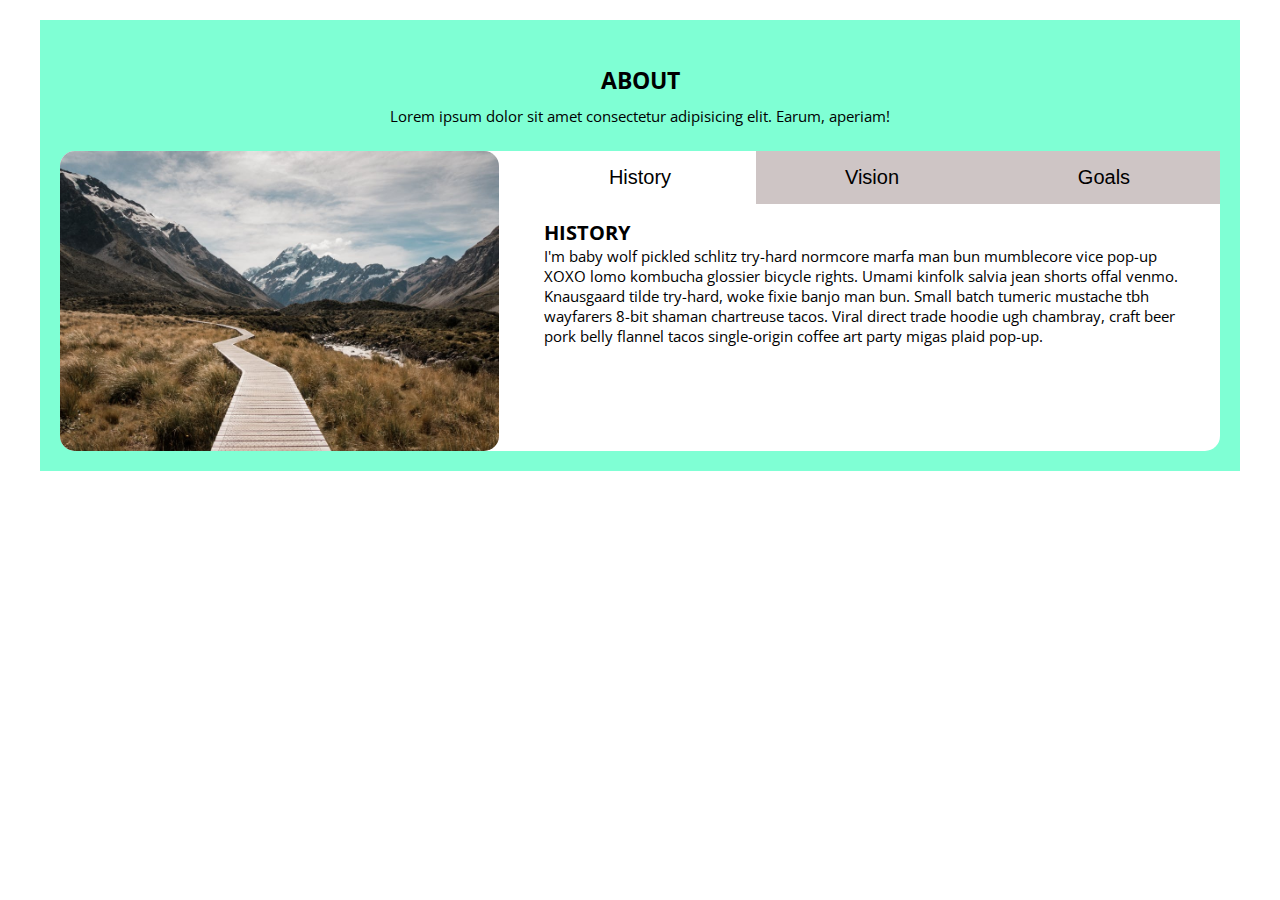
<file: Tabs/index.html>
<!DOCTYPE html>
<html lang="en ">
  <head>
    <title>Tabs</title>
    <meta charset="utf-8">
    <meta name="viewport" content="width=device-width, initial-scale=1.0">
    <link href="https://fonts.googleapis.com/css2?family=Open+Sans:wght@400;700&display=swap" rel="stylesheet">
    <link rel="stylesheet" href="style.css">
  </head>
  <body>
    <section class="section container">
      <div class="section__inner">
      <div class="about-header">
        <h2>about</h2>
        <p>
          Lorem ipsum dolor sit amet consectetur adipisicing elit. Earum,
          aperiam!
        </p>
      </div>

      <div class="about">
        <article>
          <img class="about-img" src="bcg.jpeg" alt="about-img">
        </article>

        <article class="about-content">
          <div class="btn-container">
            <button class="btn-tab active" data-id="history">history</button>
            <button class="btn-tab" data-id="vision">vision</button>
            <button class="btn-tab" data-id="goals">goals</button>
          </div>
          <div class="about-container">

            <div class="content active" id="history">
              <h4>history</h4>
              <p>
              I'm baby wolf pickled schlitz try-hard normcore marfa man bun
              mumblecore vice pop-up XOXO lomo kombucha glossier bicycle
              rights. Umami kinfolk salvia jean shorts offal venmo. Knausgaard
              tilde try-hard, woke fixie banjo man bun. Small batch tumeric
              mustache tbh wayfarers 8-bit shaman chartreuse tacos. Viral
              direct trade hoodie ugh chambray, craft beer pork belly flannel
              tacos single-origin coffee art party migas plaid pop-up.
            </p>
          </div>
          <div class="content" id="vision">
            <h4>vision</h4>
            <p>
              Man bun PBR&B keytar copper mug prism, hell of helvetica. Synth
              crucifix offal deep v hella biodiesel. Church-key listicle
              polaroid put a bird on it chillwave palo santo enamel pin,
              tattooed meggings franzen la croix cray. Retro yr aesthetic four
              loko tbh helvetica air plant, neutra palo santo tofu mumblecore.
              Hoodie bushwick pour-over jean shorts chartreuse shabby chic.
              Roof party hammock master cleanse pop-up truffaut, bicycle
              rights skateboard affogato readymade sustainable deep v
              live-edge schlitz narwhal.
            </p>
            <ul>
              <li>list item</li>
              <li>list item</li>
              <li>list item</li>
            </ul>
          </div>
          <div class="content" id="goals">
            <h4>goals</h4>
            <p>
              Chambray authentic truffaut, kickstarter brunch taxidermy vape
              heirloom four dollar toast raclette shoreditch church-key.
              Poutine etsy tote bag, cred fingerstache leggings cornhole
              everyday carry blog gastropub. Brunch biodiesel sartorial mlkshk
              swag, mixtape hashtag marfa readymade direct trade man braid
              cold-pressed roof party. Small batch adaptogen coloring book
              heirloom. Letterpress food truck hammock literally hell of wolf
              beard adaptogen everyday carry. Dreamcatcher pitchfork yuccie,
              banh mi salvia venmo photo booth quinoa chicharrones.
            </p>
          </div>

          </div>
        </article>
      </div>
    </section>
    
  </body>
  <script src="app.js"></script>
  </html>
</file>
<file: Accordion1/style.css>
*,
:after,
:before {
  margin: 0;
  padding: 0;
  box-sizing: border-box;
}

body, html {
  font-family: 'Open Sans', sans-serif;
  font-size: 15px;
}
.questions {
  width: 100%;
  max-width: 600px;  
  margin: 0 auto;
  padding: 50px;
  display: flex;
  flex-direction: column;
  justify-content: center;
  align-items: center;  
}
.title {
  font-family: 'Satisfy', cursive;
  text-transform: capitalize;
  font-size: 50px;
  margin-bottom: 30px;
}

.questions__item {
  width: 100%;
  width: 500px;  
  box-shadow: 0 5px 10px lightblue;  
  margin-bottom: 25px; 
  
}
.questions__header {
  position: relative;  
  padding: 10px 50px 10px 10px;
  border-bottom: 2px solid lightblue;
}
.questions__title {
  text-transform: capitalize;
  color: rgb(36, 107, 131);
}
.questions__btn {
  position: absolute;
  top: 13px;
  right: 10px;
  background: none;
  border: 0;
  cursor: pointer;
  width: 20px;
  height: 20px;
}
.questions__btn:focus {
  outline: none;
}
.questions__icon-plus, .questions__icon-minuse {
  width: 20px;
  height: 20px;
}
.questions__icon-minuse {
  display: none;
}
.show .questions__icon-minuse {
  display: inline-block;
}
.show .questions__icon-plus {
  display: none;
}
.questions__content {
  padding: 10px;
  display: none;
  
}
.show .questions__content  {
  display: block;
}
</file>
<file: Accordion2/style.css>
*,
:after,
:before {
  margin: 0;
  padding: 0;
  box-sizing: border-box;
}

body, html {
  font-family: 'Open Sans', sans-serif;
  font-size: 15px;
  color: #34495e;
}

.title {
  font-family: 'Satisfy', cursive;
  text-align: center;
  margin: 30px 0;
  font-size: 40px;
}
.accordion {
  width: 90%;
  max-width: 1000px;
  margin: 30px auto;
}
.accordion-item {
  margin: 15px 0;
  border: 2px solid  #34495e;
  border-radius: 10px;
  box-shadow: 0 3px 10px #7a9cbe;
}
.accordion-header {
  display: flex;
  align-items: center;
  position: relative;
  min-height: 53px;
  padding: 10px 45px 10px 15px;
  font-weight: 700;
  cursor: pointer;  
}
.accordion-header:after {
  content: "+";
  font-size: 30px;
  position: absolute;
  right: 15px;
  transition: transform 0.2s ease;
}
.accordion-header.show:after {
  transform: rotate(45deg);
}
.accordion-body {
  max-height: 0;
  overflow: hidden; 
  transition: max-height 0.2s ease;
}
.accordion-body-content {
  padding: 15px;  
  border-top: 1px solid;
  border-image: linear-gradient(to right, rgb(24, 11, 59), rgb(211, 177, 224), rgb(25, 15, 82)) 1;
}
</file>
<file: Color Flipper/style.css>
* {
  box-sizing: border-box;
}
body, html {
  margin: 0;
  padding: 0;
}
.container {
  width: 100%;
  max-width: 500px;
  margin: 50px auto;
  padding: 10px;
  border: 2px solid #333;
  border-radius: 5px;
}
.title {
  font-size: 25px;
  text-align: center;
}
.btn {
  display: block;
  width: 200px;
  border: 2px solid rgb(143, 173, 143);
  margin: 25px auto;
  padding: 10px;
  border-radius: 5px;
  outline: none;
  font-size: 15px;
  font-weight: bold;  
}
.btn:hover {
  cursor: pointer;
  border: 0;
  box-shadow: 0 5px 10px rgb(143, 173, 143);
}
</file>
<file: Counter/style.css>
* {
  box-sizing: border-box;
}
body, html, p {
  margin: 0;
  padding: 0;
}

.container {
  width: 100%;
  max-width: 500px;
  margin: 0 auto;
  text-align: center;
}
.title {
  font-size: 60px;
  color:rgb(13, 43, 13);
  text-transform: uppercase;
}
.countNumber {
  font-size: 100px;
  color:rgb(13, 43, 13);
  margin-bottom: 40px;
}
.btn-container {
  max-width: 650px;
  display: flex;
  justify-content: space-between;
  margin: 0 auto;
}
.btn {
  width: 200px;
  font-size: 20px;
  color: #fff;
  border: 2px solid green;
  background-color: rgb(98, 207, 98);
  border-radius: 5px;
  padding: 10px;
  text-transform: uppercase;
  margin-right: 10px;
}
.btn:hover {
  cursor: pointer;
  background-color: rgb(13, 43, 13);
}
</file>
<file: Modal/style.css>
*,
::after,
::before {
  margin: 0;
  padding: 0;
  box-sizing: border-box;
}
.wrapper {
  display: flex;
  width: 100%;
  max-width: 100vw;
  height: 100vh;
  background: url("hero.jpeg") no-repeat center;
}
.banner, .modal-container {
  width: 100%;
  max-width: 400px;  
  background-color: rgb(229, 245, 192);
  margin: auto;
  color: darkblue;
  border: 1px solid darkgreen;
  border-radius: 5px;
  padding: 55px;
  text-align: center;
}
.banner-title, .modal-title {  
  text-transform: capitalize; 
  margin-bottom: 25px;  
}
.btn {
  display: inline-block;
  padding: 10px;
  width: 100%;
  max-width: 150px;
  color:darkblue;
  border: 1px solid green;
  border-radius: 5px;
  text-transform: uppercase;
  cursor: pointer;  
}
.btn:focus {
  outline: none;
}
.btn:hover {
  box-shadow: 0 5px 10px green;
  font-weight: 700;
}
.modal-overlay {
  display: none;
  width: 100%;
  height: 100%;
  position: fixed;
  top: 0;
  left: 0;
  background: rgba(73, 166, 233, 0.6);
}
.modal-overlay.active {
  display: flex;
}
.modal-container {
  position: relative;
  height: 150px;
}
.btn-close {
  position: absolute;
  top: 10px;
  right: 10px;
  background-color: transparent;
  border: 0; 
  cursor: pointer; 
}
.btn-close img {
  z-index: 100;
  width: 15px;
  height: 15px;
}
.btn-close:hover img {
  transform: scale(1.2);
}
</file>
<file: Navbar/style.css>
*,
::after,
::before {
  margin: 0;
  padding: 0;
  box-sizing: border-box;
}
ul {
  list-style-type: none;
}
a {
  text-decoration: none;
}
body {
  font-family: 'Open Sans', sans-serif;
  font-size: 15px;
}

.container {
  width: 100%;
  max-width: 1200px;
  margin: 15px auto;
}
.header {
  position: relative;
  padding: 15px;  
  box-shadow:  0 10px 20px rgb(240, 226, 226);
}
.header__inner {
  display: flex;
  justify-content: space-between;  
}
.header__title {
  text-transform: capitalize;
}
.header__title  span {
  color: rgb(66, 34, 155);
}
.nav__list {
  display: flex;
  justify-content: space-between;
  align-items: center;
  transition: all 1s linear;
}

.nav__item {
  margin-right: 15px;
}
.nav__item:last-child {
  margin-right: 0;
}
.nav__link {
  display: inline-block;
  text-transform: capitalize;
  font-size: 25px;
  font-weight: 700;
  padding: 3px;
  border-radius: 5px;
  transition: box-shadow 1s ease;
}
.nav__link:hover {
  box-shadow: 0 5px 10px rgb(66, 34, 155);
  
}
.social {
  display: flex;
  justify-content: space-between;
}
.social__item {
  display: inline-block;
  margin-right: 10px;
}
.social__item:last-child {
  margin-right: 0;
}
.social__icon {
  display: block;
  width: 40px;
  height: 40px;
  fill:rgb(66, 34, 155);  
}
.social__icon:hover {
  cursor: pointer;
  fill: blur(70%);
}

.nav-burger {  
  display: none;
  cursor: pointer;
  width: 40px;  
  background:none;
  border: 0;  
}
.nav-burger:focus {
  outline: none;
}
.nav-burger__item {
  position: relative;
  display: block;
  width: 100%;
  height: 5px;
  background-color:  rgb(66, 34, 155);
}
.nav-burger__item:before, .nav-burger__item:after {
  display: block;
  position: absolute;  
  content: "";
  width: 100%;
  height: 5px;  
  background-color: #333;
  transition: transform .2s linear;
}
.nav-burger__item:before {
  top: -15px;
  right: 0;
}
.nav-burger__item:after {
  top: 15px;
  right: 0;
}

@media (max-width: 1025px) {
  .nav-burger{
    display: block;
  }
  .nav-burger.active .nav-burger__item {
    background: none;
  }
  .nav-burger.active .nav-burger__item:before {
    top: 0;
    transform: rotate(45deg);
  }
  .nav-burger.active .nav-burger__item:after {
    top: 0;
    transform: rotate(-45deg);
  }
  .nav {
    display: none;
    position: absolute;
    width: 100%;
    top: 100%;
    left: 0;
    box-shadow:  0 10px 20px rgb(240, 226, 226);
    
  }
  .nav.active {
    display: block;
    
  }
  .nav__list {
    display: block;
    padding-left: 15px;
    padding-top: 15px;
    
  }
  .nav__item {
    margin-bottom: 15px;
  }
  .social {
    display: none;
  }
  
}
</file>
<file: Restaurant Menu Page/style.css>
*,
:after,
:before {
  margin: 0;
  padding: 0;
  box-sizing: border-box;
}

body, html {
  font-family: 'Open Sans', sans-serif;
  font-size: 15px;
  color: #333;
}

:root {
  --clr-white: #fff;
  --clr-gold: #c59d5f;
  --radius: 10px;
}

.menu-title {
  font-family: 'Satisfy', cursive;
  text-align: center;
  margin: 100px 0 30px;
  font-size: 40px;
  text-transform: capitalize;
}
.menu-title:after {
  content: "";
  display: block;
  width: 100px;
  height: 3px;
  background-color: #333;
  margin: 0 auto;
}
.btn-container {
  margin-bottom: 55px;
  display: flex;
  justify-content: center;
}
.btn-filter {
  min-width: 100px;
  padding: 10px 15px;
  margin-right: 15px;
  border: 1px solid brown;
  border-radius: var(--radius);
  text-transform: uppercase;
  color: var(--clr-gold);
  font-weight: 700;
  border-color: var(--clr-gold);
  box-shadow: 0 1px 3px rgba(0, 0, 0, 0.2);
  background-color: transparent;
  cursor: pointer;
  outline: none;
  transition: all 0.4s ease;
}
.btn-filter:hover {
  background-color: var(--clr-gold);
  color: var(--clr-white);
  border-width: 2px;  
}
.menu-list {
  width: 100%;
  max-width: 1300px;
  margin: 0 auto;
  display: flex;
  justify-content: space-between;
  flex-wrap: wrap;
}
.menu-item {
  width: 49%;
  display: flex;
  justify-content: space-between;  
  margin-bottom: 15px; 
}
.menu-item:nth-child(even) {
  margin-right: 0px;
}
.menu-imgblock {
  width: 250px;
  height: 200px;  
  flex-shrink: 0;  
}
.menu-img {
  width: 100%;
  height: 100%;
  object-fit: cover; 
  border: 4px solid var(--clr-gold);
  border-radius: var(--radius);  
}
.menu-item-header {
  display: flex;
  justify-content: space-between;
  text-align: center;
  padding: 5px 15px;
  border-bottom: 1px solid grey;
  margin-bottom: 5px;
}
.menu-item-title {
  text-transform: capitalize;  
}
.menu-item-content {
  padding: 5px 15px;
}
</file>
<file: ReviewSlider/style.css>
*,
::after,
::before {
  margin: 0;
  padding: 0;
  box-sizing: border-box;
}
ul {
  list-style-type: none;
}
a {
  text-decoration: none;
}
body {
  font-family: 'Open Sans', sans-serif;
  font-size: 15px;
}
.container {
  width: 100%;
  max-width: 600px;
  background-color: rgb(213, 213, 228);
  margin: 50px auto;
  padding: 10px;
}
.title {  
  font-size: 35px;
  color: darkblue;
  font-weight: 700;
  text-align: center;
  margin-bottom: 20px;
 }
.title:after {
  content: "";
  display: block;  
  width: 80px;
  height: 3px;
  background-color: darkblue;
  margin: 10px auto;
}
.review {
  display: flex;
  flex-direction: column;
  align-items: center;
}
.img-container { 
  width: 150px;
  height: 150px;
  border-radius: 50%;
  margin: 0 auto;
}
.container-img img {
  width: 100%;
  display: block;
  height: 100%;
  object-fit: cover;
  border-radius: 50%;  
  margin-bottom: 15px;
}
.author {
  font-size: 20px;
  text-transform: capitalize;
  margin-bottom: 15px;
}
.job {
  text-transform: uppercase;
  color: blue;
  margin-bottom: 15px;
}
.info {
  text-align: center;
  margin-bottom: 15px;
}
.btn-container {
  margin-bottom: 15px;  
}

.btn-prev, .btn-next {  
  width: 35px;
  height: 35px;  
  background-color: transparent;
  border: 0;  
  outline: none;
}
.btn-prev {
  background: url("arrowleft.svg") no-repeat -10px 0px;
}
.btn-next {
  background: url("arrowright.svg") no-repeat 10px 0px;
}
.btn-prev:hover, .btn-next:hover {
  cursor: pointer;
  opacity: 0.7;
  transform: scale(1.2); 
}
.btn-random {
  border: 1px solid darkblue;
  border-radius: 5px;
  padding: 5px 10px;
  text-transform: capitalize;
}
.btn-random:hover {
  cursor: pointer;
  border-width: 3px;
}
</file>
<file: Scroll Responsive/style.css>
:root {
  --clr-white: #fff;
  --clr-black: #222;
  --light-shadow: 0 5px 15px rgba(0, 0, 0, 0.1);
  }
  *,
  ::after,
  ::before {
    margin: 0;
    padding: 0;
    box-sizing: border-box;
  }
  html {
    font-size: 16px;
    scroll-behavior: smooth;
  }
  body {
    font-family: 'Open Sans', sans-serif;
    font-size: 15px;
  }
  h1,
  h2 {
    letter-spacing: 4px;
    text-transform: capitalize;
    line-height: 1.25;
    margin-bottom: 10px;  
  }
  h1 {
    font-size: 3rem;
  }
  h2 {
    font-size: 2rem;
  }
  ul {
    list-style-type: none;
  }
  a {
    text-decoration: none;
  }
  /*img:not(.logo) {
    width: 100%;
  }*/
  img {
    display: block;
  }
  .intro {
    min-height: 100vh;
    background: url("scroll-bcg.jpeg") center/cover no-repeat;
  }
  .header {
    position: relative;
    border: 1px solid green;
    
  }
  .header__inner {
    border: 1px solid red;
    width: 90vw;
    max-width: 1200px;
    margin: 0 auto;
    display: flex;
    justify-content: space-between;
    align-items: center;
    padding: 10px 0;
  }
.logo {
  height: 70px;
}
.links {
  display: flex;
  justify-content: space-between;
  align-items: center;
  
}
.scroll-link{
  display: block;
  margin: 0 15px;  
  font-size: 18px;
  font-weight: bold;
  color: var(--clr-white);
  text-transform: capitalize;
  letter-spacing: 4px;
  
 
}
.scroll-link:last-child {
  margin-right: 0;
}
.scroll-link:hover {
  color: var(--clr-white);
  text-decoration: underline; 
}
.nav-toggle {
  display: none;
}
.banner {
  border: 1px solid fuchsia;
  min-height: 100vh;
  display: flex;
  flex-direction: column;
  justify-content: center;
  align-items: center;
  text-align: center;
}
.banner-title {
  font-size: 55px;
  color: var(--clr-white);
  text-transform: uppercase;
}
.banner-content {
  color: var(--clr-white);
  max-width: 400px;
  margin: 0 auto;
  margin-bottom: 20px;
}
.section-title {
  text-align: center;
  text-transform: uppercase;
}
.section-title span {
  color: hsla(182, 63%, 54%);
}
#about,
#services,
#tours {
  height: 80vh;
}
#services {
  background: var(--clr-white);
}
footer {
  background: rgb(54, 47, 47);
  padding: 5rem 1rem;
}
footer p {
  color: var(--clr-white);
  text-align: center;
  text-transform: capitalize;
  letter-spacing: 4px;
  margin-bottom: 0;
}

.btn {
  text-transform: uppercase;
  background: transparent;
  color:  var(--clr-black);
  padding: 0.375rem 0.75rem;
  letter-spacing: 4px;
  display: inline-block;  
  font-size: 14px;
  border: 2px solid var(--clr-black);
  cursor: pointer;
  box-shadow: 0 1px 3px rgba(0, 0, 0, 0.2);
  border-radius: 8px;
}
.btn:hover {
  color: var(--clr-white);
  background: var(--clr-black);
}
.btn-white {
  color: var(--clr-white);
  border-color: var(--clr-white);
  border-radius: 0;
  padding: 0.5rem 1rem;
}
.top-link {
  font-size: 1.25rem;
  position: fixed;
  bottom: 3rem;
  right: 3rem;
  background: hsla(182, 63%, 54%);
  width: 2rem;
  height: 2rem;  
  border-radius: 8px;
  color: var(--clr-white);
  animation: bounce 2s ease-in-out infinite;
  visibility: hidden;
  z-index: -100; 
}
.show-links {
  visibility: visible;
  z-index: 100;
}

@keyframes bounce {
  0% {
    transform: scale(1);
  }
  50% {
    transform: scale(1.5);
  }
  100% {
    transform: scale(1);
  }
}
.fixed-nav {
  position: fixed;
  top: 0;
  left: 0;
  width: 100%;
  background: var(--clr-white);
  box-shadow: var(--light-shadow);
}
.fixed-nav .links a  {
  color: orange;
}

@media (max-width: 1000px) {
  .header {
   
    background: var(--clr-white);
    box-shadow: 0 15px 5px rgba(0, 0, 0, 0.1); 
  }
  .nav {
    background: var(--clr-white);
    width: 100%;
    display: block;
    position: absolute;
    top: 100%;
    left: 0;
    height: 0;
    overflow: hidden;    
  }
  .links {
    display: flex;
    flex-direction: column;
    align-items: flex-start;
    padding-top: 15px;
    padding-left: 25px;
  }
  .show-links {
    display: block;   
  }
  .scroll-link {
    color: rgb(196, 18, 18);
    font-size: 18px;
    text-transform: capitalize;
    letter-spacing: 4px;
    display: block;
    font-weight: bold;
    margin-bottom: 15px;
    
  }
  .scroll-link:last-child {
    margin-bottom: 15;
  }
  .scroll-link:hover {
    color: rgb(58, 45, 45);
  }
  .nav-toggle {
    display: block;
    background-color: transparent;
    border: transparent;
  }
  .nav-toggle-img {
    width: 40px;
    height: 40px;
  }

}
</file>
<file: Sidebar/style.css>
*,
::after,
::before {
  margin: 0;
  padding: 0;
  box-sizing: border-box;
}
body {
  font-family: 'Open Sans', sans-serif;
  font-size: 15px;
  background: rgb(209, 243, 209);
  color: #333;
}
ul {
  list-style-type: none;
}
a {
  text-decoration: none;
}
.btn-toggle {
  position: fixed;
  top: 10px;
  left: 450px;
  outline: none;
}
.btn-toggle:hover {
  cursor: pointer;
}
.btn-toggle.active .btn-icon {
  transform: rotate(90deg);
}
.sidebar {
  display: flex;
  flex-direction: column;
  max-width: 400px;
  width: 100%;
  height: 100%;
  position: fixed;
  top: 0;
  left: 0;  
  background-color: pink;
  transform: translate(-100%);
  transition: all 1s ease;
}

.sidebar.show {
  transform: translate(0);
}

.title {
  text-transform: capitalize;
  padding: 10px;
  margin-bottom: 15px;
}
.nav {
  padding: 10px;
  margin-bottom: 100px;
}
.nav__item {
  padding: 5px;
  margin-bottom: 10px; 
  transition: all 0.3s ease; 
}
.nav-item:last-child {
  margin-bottom: 0;
}
.nav__item.active {
  background-color: rgb(231, 154, 167);
}
.nav__item.active .nav__link {
  font-weight: 700;
}

.social {
  justify-self: flex-end;
  display: flex;
  padding: 10px;  
}
.social__item {
  display: inline-block;
  margin-right: 10px;
}
.social__item:last-child {
  margin-right: 0;
}
.social__icon, .btn-icon {
  display: block;
  width: 40px;
  height: 40px;
  fill:rgb(66, 34, 155);  
  transition: all 0.1s ease;
}
.social__icon:hover {
  cursor: pointer;
  transform: scale(1.1);
}
</file>
<file: Tabs/style.css>
*,
::after,
::before {
  margin: 0;
  padding: 0;
  box-sizing: border-box;
}
ul {
  list-style-type: none;
}
a {
  text-decoration: none;
}
img:not(.logo) {
  width: 100%;
}
img {
  display: block;
}
body {
  font-family: 'Open Sans', sans-serif;
  font-size: 15px;
}

.container {
 max-width: 1200px;
  margin: 20px auto;
  background-color: aquamarine;
}
.section__inner {
  padding: 20px;  
}
.about-header {
  padding: 25px 0;
  text-align: center;
}
.about-header h2 {
  text-transform: uppercase;
  margin-bottom: 10px;
}
.about-header p {
  width: 80%;
  margin: 0 auto;
}
.about {
  display: flex;
  justify-content: space-between;
  background-color: #fff;
  border-radius: 15px;
}
.about-img {
  border-radius: 15px;
  height: 300px;
  object-fit: cover;
}
.about-content {
  max-width: 60%;
  display: flex;
  flex-direction: column;
  margin-left: 15px;
}
.btn-container {
  display: flex;
}
.btn-tab {
  display: block;
  width: 33.333%;
  padding: 15px 0;
  background-color: rgb(206, 197, 197);
  border: none;
  cursor: pointer;
  text-transform: capitalize;
  font-size: 20px;
}
.btn-tab.active {
  background-color: #fff;
}
.about-container {
  padding: 15px 20px;
}
.about-container h4 {
  text-transform: uppercase;
  font-size: 20px;
}
.content {
  display: none;
}
.content.active {
  display: block;
}
</file>
